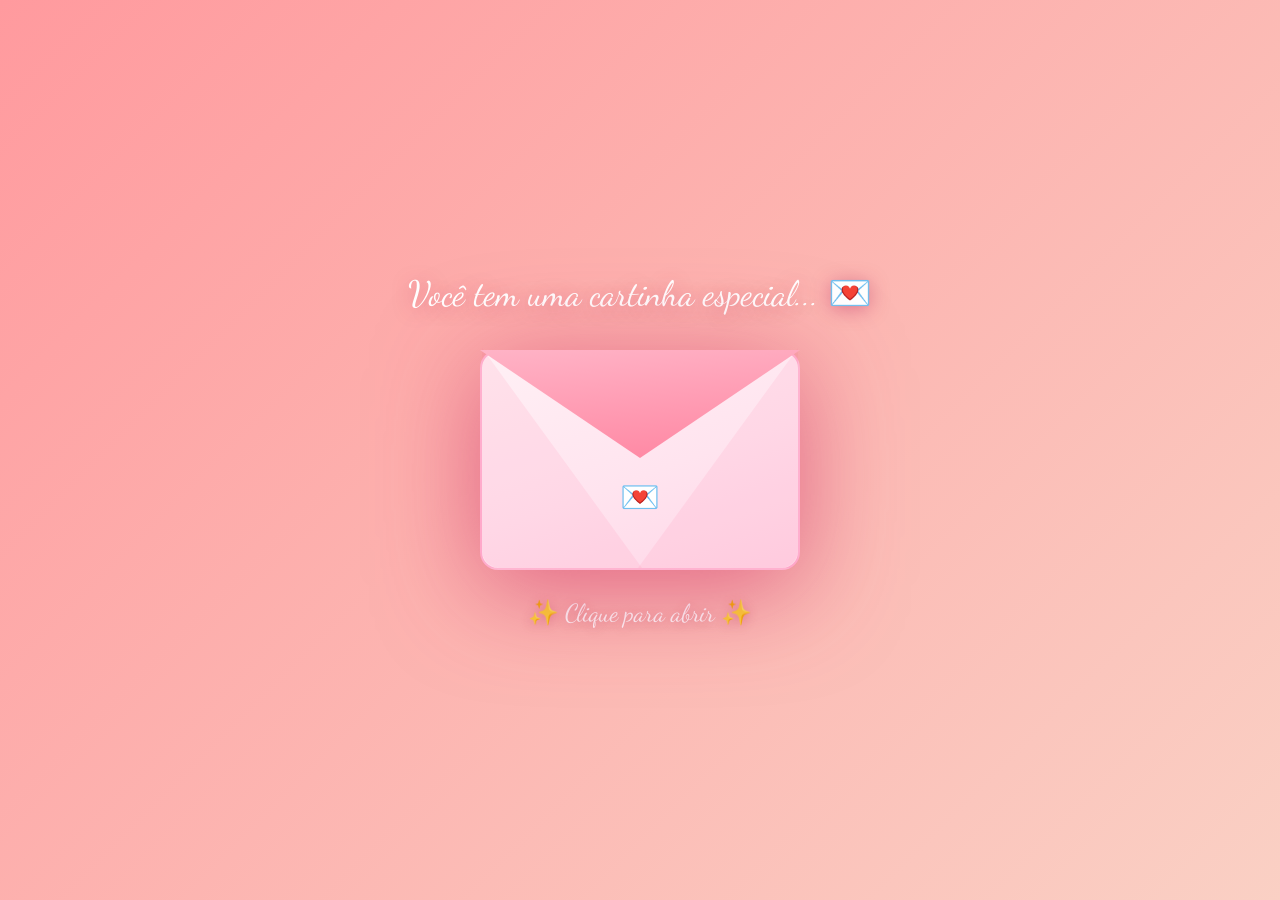
<file: public_html/index.html>
<!DOCTYPE html>
<html lang="pt-br">
<head>
    <meta charset="UTF-8">
    <meta name="viewport" content="width=device-width, initial-scale=1.0">
    <title>Para Meu Amor 💕</title>
    <link rel="stylesheet" href="style.css">
    <link href="https://fonts.googleapis.com/css2?family=Dancing+Script:wght@400;600;700&family=Montserrat:wght@300;400;600&display=swap" rel="stylesheet">
</head>
<body>

<!-- ═══════════════════════════════════════
     TELA DE INTRO — ENVELOPE
═══════════════════════════════════════ -->
<div id="intro-overlay" class="intro-overlay">

    <!-- Corações flutuantes de fundo -->
    <div class="hearts-container" id="heartsContainer"></div>

    <div class="intro-scene">
        <p class="intro-title">Você tem uma cartinha especial... 💌</p>

        <div class="envelope-wrap" id="envelopeWrap" onclick="abrirCartinha()">

            <!-- O envelope -->
            <div class="envelope" id="envelope">

                <!-- Carta (aparece ao abrir) -->
                <div class="letter" id="letter">
                    <div class="letter-content">
                        <p class="letter-saudacao">Minha Manoela,</p>
                        <p class="letter-texto">
                            Cada dia ao seu lado é um presente que eu nunca esperava merecer.
                            Você ilumina tudo só de sorrir... 💕
                        </p>
                        <button class="btn-entrar" id="btnEntrar" onclick="entrarNoSite(event)">
                            Ver o site ✨
                        </button>
                    </div>
                </div>

                <!-- Aba superior do envelope (abre em 3D) -->
                <div class="env-aba" id="envAba"></div>

                <!-- Corpo do envelope -->
                <div class="env-corpo">
                    <div class="env-dobra-esq"></div>
                    <div class="env-dobra-dir"></div>
                    <div class="env-lacre">💌</div>
                </div>

            </div><!-- /envelope -->

            <p class="dica-clique" id="dicaClique">✨ Clique para abrir ✨</p>
        </div><!-- /envelope-wrap -->
    </div><!-- /intro-scene -->

</div><!-- /intro-overlay -->


<!-- ═══════════════════════════════════════
     SITE PRINCIPAL
═══════════════════════════════════════ -->
<div id="site-principal" class="site-principal oculto">

    <!-- Corações de fundo sutis -->
    <div class="coracoes-fundo" id="coracoesFundo"></div>

    <div class="container">

        <header class="revelar">
            <h1>Para o grande amor da minha vida</h1>
            <div class="coracao-icone">❤️</div>
        </header>

        <section class="fotos revelar">
            <div class="foto-card">
                <img src="IMG_0415.jpg" alt="Momento Especial">
                <p>Te amo desde o primeiro momento!</p>
            </div>
            <div class="foto-card">
                <img src="foto2.jpg" alt="Melhor abraço">
                <p>Melhor lugar do mundo!</p>
            </div>
            <div class="foto-card">
                <video autoplay muted loop playsinline>
                    <source src="video1.mp4" type="video/mp4">
                </video>
                <p>A Stitch mais linda! 😍</p>
            </div>
        </section>

        <section class="texto-romantico revelar">
            <h2>Por que eu te amo?</h2>
            <p>
                Criei este pequeno site para te dizer o quanto você é especial.
                Sua risada é minha trilha sonora favorita e seu abraço é o meu lugar seguro no mundo.
            </p>
            <p>
                Obrigado por ser minha parceira, minha melhor amiga e o meu amor.
            </p>
        </section>

        <div class="botao-area revelar">
            <button onclick="revelarSurpresa()">Clique aqui para uma promessa 💌</button>
            <div id="surpresa" class="surpresa-oculta">
                <p>Prometo te amar e te fazer sorrir todos os dias.</p>
                <p>Feliz Dia dos Namorados! ❤️</p>
            </div>
        </div>

        <section class="galeria-secao revelar">
            <h2 class="titulo-galeria">Nossos Melhores Momentos</h2>
            <div class="galeria-grid">
                <img src="momento1.jpg" alt="Momento 1">
                <img src="momento2.jpg" alt="Momento 2">
                <img src="momento3.jpg" alt="Momento 3">
                <img src="momento4.jpg" alt="Momento 4">
                <img src="momento5.jpg" alt="Momento 5">
                <img src="momento6.jpg" alt="Momento 6">
                <img src="momento7.jpg" alt="Momento 7">
                <img src="momento8.jpg" alt="Momento 8">
                <img src="momento9.jpg" alt="Momento 9">
                <video autoplay muted loop playsinline><source src="IMG_0863.MP4"></video>
                <video autoplay muted loop playsinline><source src="IMG_2278.MP4"></video>
                <video autoplay muted loop playsinline><source src="IMG_0094.MP4"></video>
            </div>
        </section>

        <footer class="revelar">
            <p>Com todo o meu amor, Daniel ❤️</p>
        </footer>

    </div><!-- /container -->
</div><!-- /site-principal -->


<script>
// ═══════════════════════════════════
// CORAÇÕES FLUTUANTES — INTRO
// ═══════════════════════════════════
const emojis = ['❤️','💕','💖','💗','💝','💓','✨','🌸'];

function novoCoracao(containerId) {
    const c = document.getElementById(containerId);
    if (!c) return;
    const el = document.createElement('span');
    el.className = 'coracao-flutuante';
    el.textContent = emojis[Math.floor(Math.random() * emojis.length)];
    el.style.left            = Math.random() * 100 + 'vw';
    el.style.fontSize        = (Math.random() * 20 + 10) + 'px';
    el.style.animationDuration = (Math.random() * 5 + 6) + 's';
    el.style.animationDelay  = (Math.random() * 2) + 's';
    c.appendChild(el);
    setTimeout(() => el.remove(), 12000);
}

const introInterval = setInterval(() => novoCoracao('heartsContainer'), 500);


// ═══════════════════════════════════
// ABRIR ENVELOPE
// ═══════════════════════════════════
let envelopeAberto = false;

function abrirCartinha() {
    if (envelopeAberto) return;
    envelopeAberto = true;

    const aba    = document.getElementById('envAba');
    const carta  = document.getElementById('letter');
    const dica   = document.getElementById('dicaClique');
    const btnOk  = document.getElementById('btnEntrar');

    // Fade dica de clique
    dica.style.opacity   = '0';
    dica.style.transform = 'translateY(10px)';

    // Abre a aba após pequeno delay
    setTimeout(() => {
        aba.classList.add('aberta');
        // Abaixa o z-index da aba na metade da animação (quando é invisível de lado)
        setTimeout(() => { aba.style.zIndex = '3'; }, 450);
    }, 120);

    // Carta sobe
    setTimeout(() => {
        carta.classList.add('aberta');
    }, 750);

    // Botão aparece
    setTimeout(() => {
        btnOk.classList.add('visivel');
    }, 1600);
}


// ═══════════════════════════════════
// ENTRAR NO SITE
// ═══════════════════════════════════
function entrarNoSite(e) {
    e.stopPropagation();

    clearInterval(introInterval);

    const overlay = document.getElementById('intro-overlay');
    const site    = document.getElementById('site-principal');

    // Fade out intro
    overlay.style.transition = 'opacity 1s ease';
    overlay.style.opacity    = '0';

    setTimeout(() => {
        overlay.style.display = 'none';

        // Mostra site com fade in
        site.classList.remove('oculto');
        site.style.opacity    = '0';
        site.style.transition = 'opacity 1s ease';

        requestAnimationFrame(() => requestAnimationFrame(() => {
            site.style.opacity = '1';
        }));

        // Inicia scroll reveal e corações de fundo
        setTimeout(iniciarScrollReveal, 150);
        iniciarCorracoesFundo();
    }, 1000);
}


// ═══════════════════════════════════
// SCROLL REVEAL
// ═══════════════════════════════════
function iniciarScrollReveal() {
    const elementos = document.querySelectorAll('.revelar');

    if (!('IntersectionObserver' in window)) {
        elementos.forEach(el => el.classList.add('revelado'));
        return;
    }

    const observer = new IntersectionObserver((entries) => {
        entries.forEach((entry, i) => {
            if (entry.isIntersecting) {
                setTimeout(() => entry.target.classList.add('revelado'), i * 120);
                observer.unobserve(entry.target);
            }
        });
    }, { threshold: 0.12 });

    elementos.forEach(el => observer.observe(el));
}


// ═══════════════════════════════════
// MENSAGEM SURPRESA
// ═══════════════════════════════════
function revelarSurpresa() {
    const msg = document.getElementById('surpresa');
    const oculto = msg.classList.contains('surpresa-oculta');

    if (oculto) {
        msg.classList.remove('surpresa-oculta');
        msg.classList.add('surpresa-visivel');
    } else {
        msg.classList.remove('surpresa-visivel');
        msg.classList.add('surpresa-oculta');
    }
}


// ═══════════════════════════════════
// CORAÇÕES DE FUNDO — SITE PRINCIPAL
// ═══════════════════════════════════
function iniciarCorracoesFundo() {
    setInterval(() => {
        const bg = document.getElementById('coracoesFundo');
        if (!bg) return;
        const el = document.createElement('span');
        el.className = 'coracao-bg';
        el.textContent = ['❤️','💕','✨','💖','🌸'][Math.floor(Math.random() * 5)];
        el.style.left             = Math.random() * 100 + 'vw';
        el.style.fontSize         = (Math.random() * 14 + 8) + 'px';
        el.style.opacity          = (Math.random() * 0.3 + 0.05).toString();
        el.style.animationDuration = (Math.random() * 8 + 10) + 's';
        bg.appendChild(el);
        setTimeout(() => el.remove(), 18000);
    }, 1400);
}
</script>

</body>
</html>
</file>
<file: public_html/style.css>
/* ═══════════════════════════════════════════
   RESET & BASE
═══════════════════════════════════════════ */
*, *::before, *::after {
    box-sizing: border-box;
    margin: 0;
    padding: 0;
}

body {
    font-family: 'Montserrat', sans-serif;
    overflow-x: hidden;
    background: #fff5f5;
}


/* ═══════════════════════════════════════════
   INTRO OVERLAY
═══════════════════════════════════════════ */
.intro-overlay {
    position: fixed;
    inset: 0;
    /* Gradiente animado */
    background: linear-gradient(135deg, #ff9a9e, #fad0c4, #fcb8d4, #ffd6e7, #ff9a9e);
    background-size: 400% 400%;
    animation: gradienteAnimar 9s ease infinite;
    display: flex;
    align-items: center;
    justify-content: center;
    z-index: 9999;
    overflow: hidden;
}

@keyframes gradienteAnimar {
    0%   { background-position: 0%   50%; }
    50%  { background-position: 100% 50%; }
    100% { background-position: 0%   50%; }
}

/* Corações flutuantes (intro) */
.hearts-container {
    position: absolute;
    inset: 0;
    pointer-events: none;
    overflow: hidden;
}

.coracao-flutuante {
    position: absolute;
    bottom: -60px;
    animation: subirCoracao linear forwards;
    pointer-events: none;
}

@keyframes subirCoracao {
    0%   { transform: translateY(0)      rotate(0deg)   scale(1);   opacity: 1;   }
    40%  { transform: translateY(-40vh)  rotate(160deg) scale(1.1); opacity: 0.9; }
    100% { transform: translateY(-115vh) rotate(360deg) scale(0.7); opacity: 0;   }
}

/* Cena da intro */
.intro-scene {
    display: flex;
    flex-direction: column;
    align-items: center;
    gap: 35px;
    z-index: 1;
    padding: 20px;
    width: 100%;
}

.intro-title {
    font-family: 'Dancing Script', cursive;
    font-size: clamp(1.4rem, 5vw, 2.2rem);
    color: white;
    text-shadow: 0 3px 20px rgba(170, 0, 70, 0.35);
    text-align: center;
    animation: tituloEntrar 1.2s cubic-bezier(0.34, 1.56, 0.64, 1) both;
}

@keyframes tituloEntrar {
    from { opacity: 0; transform: translateY(-40px) scale(0.8); }
    to   { opacity: 1; transform: translateY(0)     scale(1);   }
}


/* ═══════════════════════════════════════════
   ENVELOPE
═══════════════════════════════════════════ */
.envelope-wrap {
    display: flex;
    flex-direction: column;
    align-items: center;
    gap: 28px;
    cursor: pointer;
    animation: envelopeEntrar 1.1s cubic-bezier(0.34, 1.56, 0.64, 1) 0.35s both;
    user-select: none;
    -webkit-tap-highlight-color: transparent;
}

@keyframes envelopeEntrar {
    from { opacity: 0; transform: translateY(70px) scale(0.65); }
    to   { opacity: 1; transform: translateY(0)    scale(1);    }
}

/* Container do envelope — define perspectiva 3D */
.envelope {
    width: 320px;
    height: 220px;
    position: relative;
    filter: drop-shadow(0 18px 50px rgba(200, 30, 90, 0.55));
    transition: filter 0.3s ease;
}

.envelope-wrap:hover .envelope {
    filter: drop-shadow(0 24px 65px rgba(200, 30, 90, 0.75));
}

/* ── Corpo do envelope — retângulo completo ── */
.env-corpo {
    position: absolute;
    inset: 0;                    /* cobre TODO o envelope sem costura */
    background: linear-gradient(160deg, #fff0f5 0%, #ffe4ef 55%, #ffd6e7 100%);
    border-radius: 18px;
    border: 2px solid rgba(255, 110, 165, 0.45);
    z-index: 5;
    overflow: visible;
}

/* Dobras laterais — triângulos decorativos (altura total do envelope) */
.env-dobra-esq {
    position: absolute;
    bottom: 0;
    left: 0;
    width: 0;
    height: 0;
    border-bottom: 220px solid rgba(255, 100, 150, 0.1);
    border-right: 160px solid transparent;
    border-radius: 0 0 0 18px;
    pointer-events: none;
}

.env-dobra-dir {
    position: absolute;
    bottom: 0;
    right: 0;
    width: 0;
    height: 0;
    border-bottom: 220px solid rgba(255, 100, 150, 0.1);
    border-left: 160px solid transparent;
    border-radius: 0 0 18px 0;
    pointer-events: none;
}

/* Lacre / selo */
.env-lacre {
    position: absolute;
    bottom: 52px;
    left: 50%;
    transform: translateX(-50%);
    font-size: 2rem;
    z-index: 6;
    pointer-events: none;
    animation: lacresPulso 2s ease-in-out infinite;
}

@keyframes lacresPulso {
    0%, 100% { transform: translateX(-50%) scale(1);    }
    50%       { transform: translateX(-50%) scale(1.18); }
}

/* ── Aba superior (abre em 3D) ── */
.env-aba {
    position: absolute;
    top: 0;
    left: 0;
    width: 320px;
    height: 108px;
    background: linear-gradient(175deg, #ffb3c6, #ff85a1);
    /* Triângulo apontando para baixo */
    clip-path: polygon(0 0, 50% 100%, 100% 0);
    transform-origin: center top;
    transform: perspective(700px) rotateX(0deg);
    transition: transform 0.85s cubic-bezier(0.4, 0, 0.2, 1);
    z-index: 10;
    backface-visibility: hidden;
    -webkit-backface-visibility: hidden;
    filter: drop-shadow(0 4px 8px rgba(200, 40, 100, 0.25));
}

/* Estado aberto */
.env-aba.aberta {
    transform: perspective(700px) rotateX(-180deg);
}

/* ── Carta dentro do envelope ── */
.letter {
    position: absolute;
    bottom: 10px;
    left: 50%;
    transform: translateX(-50%) translateY(0);
    width: 92%;
    height: 240px;
    /* Linhas de caderno via gradiente — sempre atrás do texto */
    background:
        repeating-linear-gradient(
            to bottom,
            transparent          0px,
            transparent          36px,
            rgba(214,51,132,0.1) 36px,
            rgba(214,51,132,0.1) 37px
        ),
        white;
    border-radius: 12px;
    z-index: 8;
    opacity: 0;
    overflow: hidden;
    box-shadow: 0 8px 32px rgba(0, 0, 0, 0.15);
    border: 1px solid rgba(255, 120, 170, 0.25);
    pointer-events: none;
    transition:
        transform 0.95s cubic-bezier(0.34, 1.56, 0.64, 1),
        opacity   0.45s ease;
}

/* Conteúdo da carta — ocupa todo o espaço e centraliza */
.letter-content {
    position: absolute;
    inset: 0;
    display: flex;
    flex-direction: column;
    align-items: center;
    justify-content: center;
    gap: 10px;           /* espaçamento uniforme entre itens */
    padding: 22px 28px;  /* espaço interno generoso */
    text-align: center;
    z-index: 1;
}

/* Estado aberto — carta sobe (bottom fica rente ao topo do envelope) */
.letter.aberta {
    transform: translateX(-50%) translateY(-210px);
    opacity: 1;
    pointer-events: all;
}

.letter-saudacao {
    font-family: 'Dancing Script', cursive;
    font-size: 1.75rem;  /* ~28px — hierarquia clara */
    color: #d63384;
    line-height: 1.3;
}

.letter-texto {
    font-size: 1rem;     /* 16px — mínimo de legibilidade (WCAG) */
    color: #666;
    line-height: 1.7;
    max-width: 100%;
}

/* Botão "Ver o site" dentro da carta */
.btn-entrar {
    background: linear-gradient(135deg, #ff4d6d 0%, #c9184a 100%);
    color: white;
    border: none;
    padding: 12px 32px;  /* área de toque mínima de 44px (altura) */
    border-radius: 50px;
    font-family: 'Montserrat', sans-serif;
    font-size: 1rem;     /* 16px — legível e confortável */
    font-weight: 600;
    cursor: pointer;
    letter-spacing: 0.4px;
    opacity: 0;
    transform: translateY(14px);
    transition:
        opacity   0.5s ease,
        transform 0.5s cubic-bezier(0.34, 1.56, 0.64, 1),
        background 0.3s ease,
        box-shadow 0.3s ease;
    box-shadow: 0 6px 22px rgba(255, 77, 109, 0.45);
}

.btn-entrar.visivel {
    opacity: 1;
    transform: translateY(0);
}

.btn-entrar:hover {
    background: linear-gradient(135deg, #e6304f 0%, #a4133c 100%);
    box-shadow: 0 9px 28px rgba(255, 77, 109, 0.65);
    transform: scale(1.07) translateY(-2px);
}

.btn-entrar:active {
    transform: scale(0.96);
}

/* Dica de clique */
.dica-clique {
    font-family: 'Dancing Script', cursive;
    font-size: 1.55rem;
    color: white;
    text-shadow: 0 2px 12px rgba(150, 0, 60, 0.3);
    animation: dicaPular 2s ease-in-out infinite;
    transition: opacity 0.4s ease, transform 0.4s ease;
}

@keyframes dicaPular {
    0%, 100% { transform: translateY(0)   scale(1);    }
    50%       { transform: translateY(-9px) scale(1.05); }
}


/* ═══════════════════════════════════════════
   SITE PRINCIPAL
═══════════════════════════════════════════ */
.site-principal {
    min-height: 100vh;
    background: #fff5f5;
    position: relative;
}

.site-principal.oculto { display: none; }

/* Corações sutis no fundo */
.coracoes-fundo {
    position: fixed;
    inset: 0;
    pointer-events: none;
    z-index: 0;
    overflow: hidden;
}

.coracao-bg {
    position: absolute;
    bottom: -60px;
    animation: subirFundo linear forwards;
    pointer-events: none;
}

@keyframes subirFundo {
    0%   { transform: translateY(0)      rotate(-12deg); }
    50%  { transform: translateY(-55vh)  rotate(12deg);  }
    100% { transform: translateY(-115vh) rotate(-12deg); opacity: 0; }
}


/* ═══════════════════════════════════════════
   SCROLL REVEAL
═══════════════════════════════════════════ */
.revelar {
    opacity: 0;
    transform: translateY(50px);
    transition:
        opacity   0.9s ease,
        transform 0.9s cubic-bezier(0.34, 1.2, 0.64, 1);
}

.revelar.revelado {
    opacity: 1;
    transform: translateY(0);
}


/* ═══════════════════════════════════════════
   CONTAINER
═══════════════════════════════════════════ */
.container {
    max-width: 1000px;
    background: white;
    padding: 40px;
    border-radius: 20px;
    box-shadow: 0 12px 45px rgba(255, 182, 193, 0.5);
    text-align: center;
    margin: 20px auto;
    position: relative;
    z-index: 1;
}


/* ═══════════════════════════════════════════
   TIPOGRAFIA
═══════════════════════════════════════════ */
h1 {
    font-family: 'Dancing Script', cursive;
    font-size: clamp(2.4rem, 6vw, 3.5rem);
    margin-bottom: 10px;
    /* Texto com gradiente brilhante animado */
    background: linear-gradient(90deg, #c9184a, #ff4d6d, #ff85a1, #ff4d6d, #c9184a);
    background-size: 300% auto;
    -webkit-background-clip: text;
    -webkit-text-fill-color: transparent;
    background-clip: text;
    animation: brilhoTexto 5s linear infinite;
}

.titulo-galeria {
    font-family: 'Dancing Script', cursive;
    font-size: clamp(2rem, 5vw, 2.8rem);
    margin-top: 60px;
    margin-bottom: 30px;
    background: linear-gradient(90deg, #c9184a, #ff4d6d, #ff85a1, #ff4d6d, #c9184a);
    background-size: 300% auto;
    -webkit-background-clip: text;
    -webkit-text-fill-color: transparent;
    background-clip: text;
    animation: brilhoTexto 5s linear infinite;
}

@keyframes brilhoTexto {
    to { background-position: 300% center; }
}

/* Coração pulsante no header */
.coracao-icone {
    font-size: 2.8rem;
    display: inline-block;
    margin: 12px 0 4px;
    animation: batimento 1.6s ease-in-out infinite;
}

@keyframes batimento {
    0%,  100% { transform: scale(1);   }
    14%        { transform: scale(1.3); }
    28%        { transform: scale(1);   }
    42%        { transform: scale(1.2); }
    70%        { transform: scale(1);   }
}


/* ═══════════════════════════════════════════
   CARDS DE FOTOS
═══════════════════════════════════════════ */
.fotos {
    display: flex;
    justify-content: center;
    gap: 22px;
    flex-wrap: wrap;
    margin: 32px 0;
}

.foto-card {
    background: white;
    padding: 10px;
    border: 1px solid #f0d0e0;
    box-shadow: 0 6px 22px rgba(0, 0, 0, 0.1);
    width: 280px;
    border-radius: 10px;
    transition:
        transform  0.45s cubic-bezier(0.34, 1.56, 0.64, 1),
        box-shadow 0.45s ease;
}

.foto-card:hover {
    transform: translateY(-14px) rotate(1.8deg);
    box-shadow: 0 22px 55px rgba(255, 77, 109, 0.38);
}

.foto-card img,
.foto-card video {
    width: 100%;
    height: 380px;
    object-fit: cover;
    border-radius: 6px;
    display: block;
}

.foto-card p {
    font-family: 'Dancing Script', cursive;
    font-size: 1.3rem;
    color: #d63384;
    margin-top: 12px;
    padding-bottom: 5px;
}


/* ═══════════════════════════════════════════
   TEXTO ROMÂNTICO
═══════════════════════════════════════════ */
.texto-romantico {
    margin: 44px 0;
}

.texto-romantico h2 {
    font-family: 'Dancing Script', cursive;
    font-size: 2.2rem;
    color: #d63384;
    margin-bottom: 20px;
}

.texto-romantico p {
    font-size: 1.15rem;
    line-height: 1.9;
    color: #555;
    max-width: 700px;
    margin: 0 auto 14px;
}


/* ═══════════════════════════════════════════
   BOTÃO E SURPRESA
═══════════════════════════════════════════ */
.botao-area {
    margin: 40px 0;
}

.botao-area button {
    background: linear-gradient(135deg, #ff4d6d 0%, #c9184a 100%);
    color: white;
    border: none;
    padding: 16px 42px;
    border-radius: 50px;
    font-family: 'Montserrat', sans-serif;
    font-size: 1.1rem;
    cursor: pointer;
    font-weight: 600;
    letter-spacing: 0.4px;
    transition:
        transform  0.35s cubic-bezier(0.34, 1.56, 0.64, 1),
        box-shadow 0.35s ease,
        background 0.3s ease;
    box-shadow: 0 8px 28px rgba(255, 77, 109, 0.48);
}

.botao-area button:hover {
    background: linear-gradient(135deg, #e6304f 0%, #a4133c 100%);
    transform: scale(1.08) translateY(-4px);
    box-shadow: 0 15px 38px rgba(255, 77, 109, 0.65);
}

.botao-area button:active {
    transform: scale(0.96);
}

/* Mensagem surpresa */
.surpresa-oculta { display: none; }

.surpresa-visivel {
    display: block;
    margin-top: 32px;
    font-family: 'Dancing Script', cursive;
    font-size: 1.75rem;
    color: #d63384;
    line-height: 1.6;
    animation: surpresaPop 0.75s cubic-bezier(0.34, 1.56, 0.64, 1) both;
}

@keyframes surpresaPop {
    from { opacity: 0; transform: scale(0.4) rotate(-8deg); }
    to   { opacity: 1; transform: scale(1)   rotate(0deg);  }
}


/* ═══════════════════════════════════════════
   GALERIA
═══════════════════════════════════════════ */
.galeria-secao { margin-top: 20px; }

.galeria-grid {
    display: grid;
    grid-template-columns: repeat(auto-fill, minmax(220px, 1fr));
    gap: 16px;
}

.galeria-grid img,
.galeria-grid video {
    width: 100%;
    height: 220px;
    object-fit: cover;
    border-radius: 14px;
    display: block;
    box-shadow: 0 5px 16px rgba(0, 0, 0, 0.1);
    transition:
        transform  0.42s cubic-bezier(0.34, 1.56, 0.64, 1),
        box-shadow 0.42s ease;
}

.galeria-grid img:hover,
.galeria-grid video:hover {
    transform: scale(1.09);
    box-shadow: 0 14px 38px rgba(255, 77, 109, 0.48);
}


/* ═══════════════════════════════════════════
   FOOTER
═══════════════════════════════════════════ */
footer {
    margin-top: 70px;
    padding-top: 28px;
    border-top: 1px solid rgba(255, 182, 193, 0.4);
    font-family: 'Dancing Script', cursive;
    font-size: 1.3rem;
    color: #d63384;
}


/* ═══════════════════════════════════════════
   RESPONSIVO — MOBILE
═══════════════════════════════════════════ */
@media (max-width: 420px) {
    .envelope { width: 275px; height: 195px; }

    /* env-corpo agora usa inset:0 — sem ajuste de tamanho necessário */

    .env-aba {
        width: 275px;
        height: 92px;
        clip-path: polygon(0 0, 50% 100%, 100% 0);
    }

    .letter { height: 200px; width: 94%; }
    .letter.aberta { transform: translateX(-50%) translateY(-185px); }
    .letter-saudacao { font-size: 1.5rem; }
    .letter-texto    { font-size: 0.95rem; }

    .env-dobra-esq { border-bottom-width: 195px; border-right-width: 137px; }
    .env-dobra-dir { border-bottom-width: 195px; border-left-width:  137px; }

    .env-lacre { bottom: 44px; font-size: 1.7rem; }

    .container { padding: 24px 16px; }

    .foto-card { width: 100%; max-width: 320px; }
}

@media (max-width: 600px) {
    .intro-scene { gap: 24px; }
}
</file>
